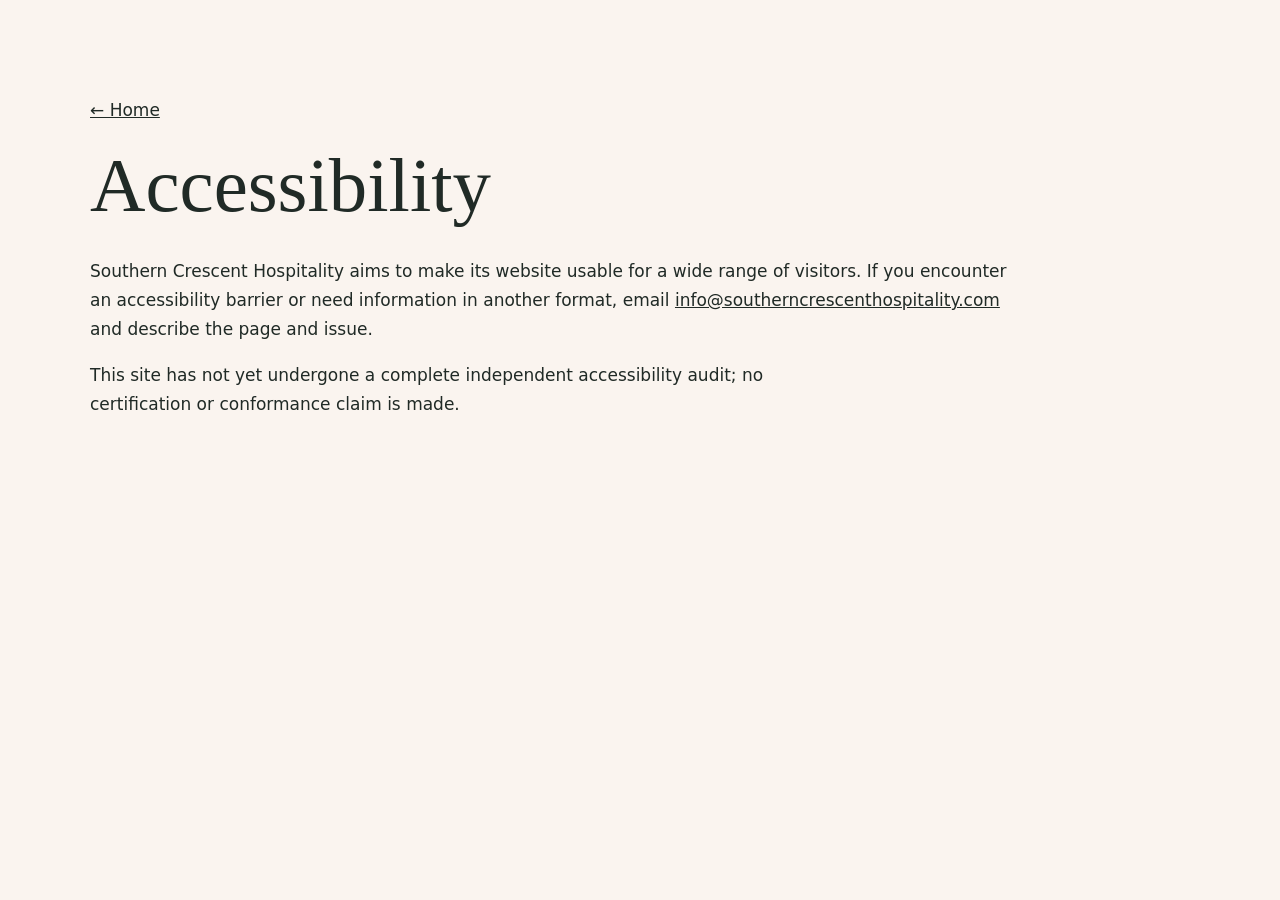
<file: accessibility.html>
<!doctype html><html lang="en"><meta charset="utf-8"><meta name="viewport" content="width=device-width,initial-scale=1"><title>Accessibility | Southern Crescent Hospitality</title><link rel="stylesheet" href="/styles.css"><main class="intro"><a href="/">← Home</a><h1>Accessibility</h1><p>Southern Crescent Hospitality aims to make its website usable for a wide range of visitors. If you encounter an accessibility barrier or need information in another format, email <a href="mailto:info@southerncrescenthospitality.com">info@southerncrescenthospitality.com</a> and describe the page and issue.</p><p>This site has not yet undergone a complete independent accessibility audit; no certification or conformance claim is made.</p></main></html>
</file>
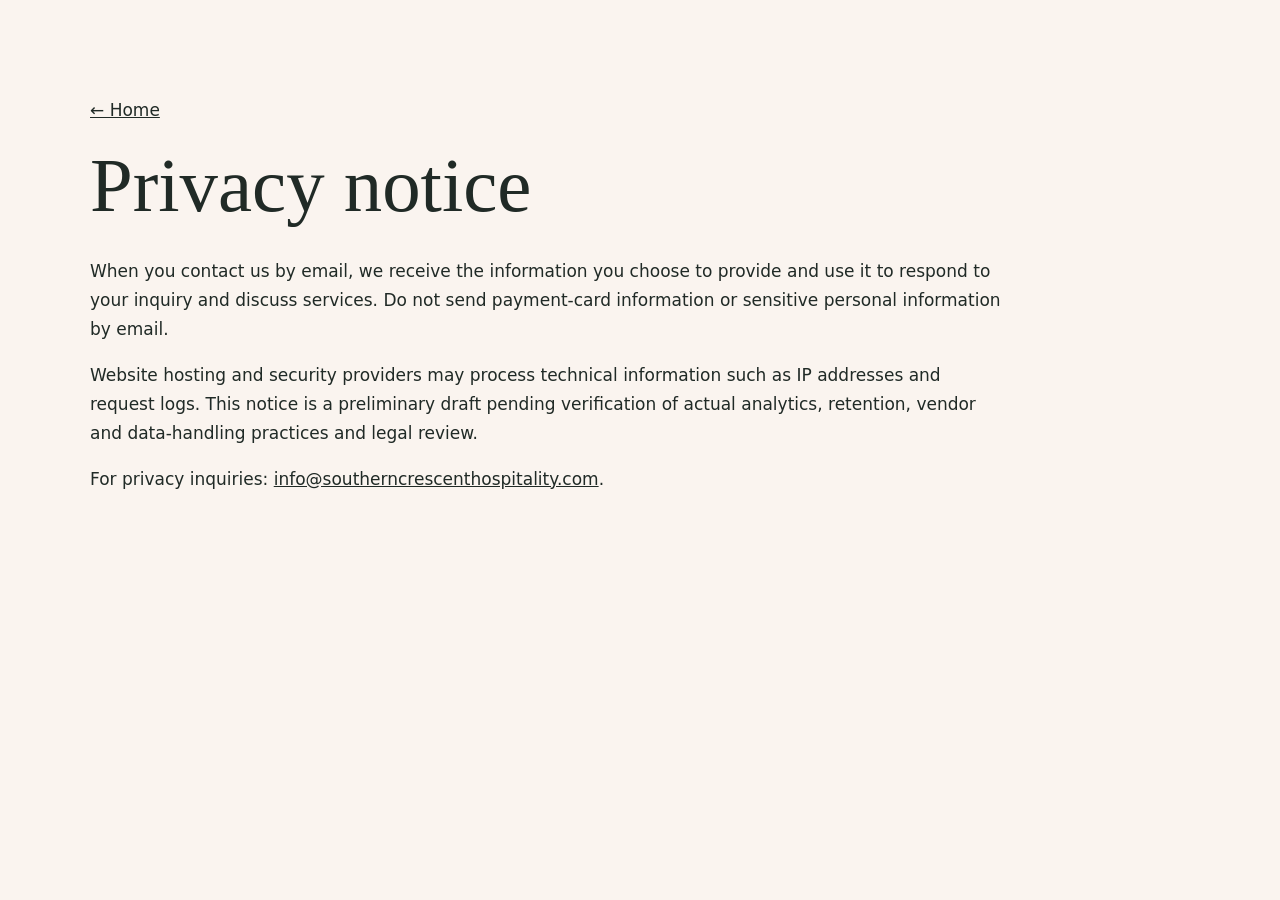
<file: privacy.html>
<!doctype html><html lang="en"><meta charset="utf-8"><meta name="viewport" content="width=device-width,initial-scale=1"><title>Privacy | Southern Crescent Hospitality</title><link rel="stylesheet" href="/styles.css"><main class="intro"><a href="/">← Home</a><h1>Privacy notice</h1><p>When you contact us by email, we receive the information you choose to provide and use it to respond to your inquiry and discuss services. Do not send payment-card information or sensitive personal information by email.</p><p>Website hosting and security providers may process technical information such as IP addresses and request logs. This notice is a preliminary draft pending verification of actual analytics, retention, vendor and data-handling practices and legal review.</p><p>For privacy inquiries: <a href="mailto:info@southerncrescenthospitality.com">info@southerncrescenthospitality.com</a>.</p></main></html>
</file>
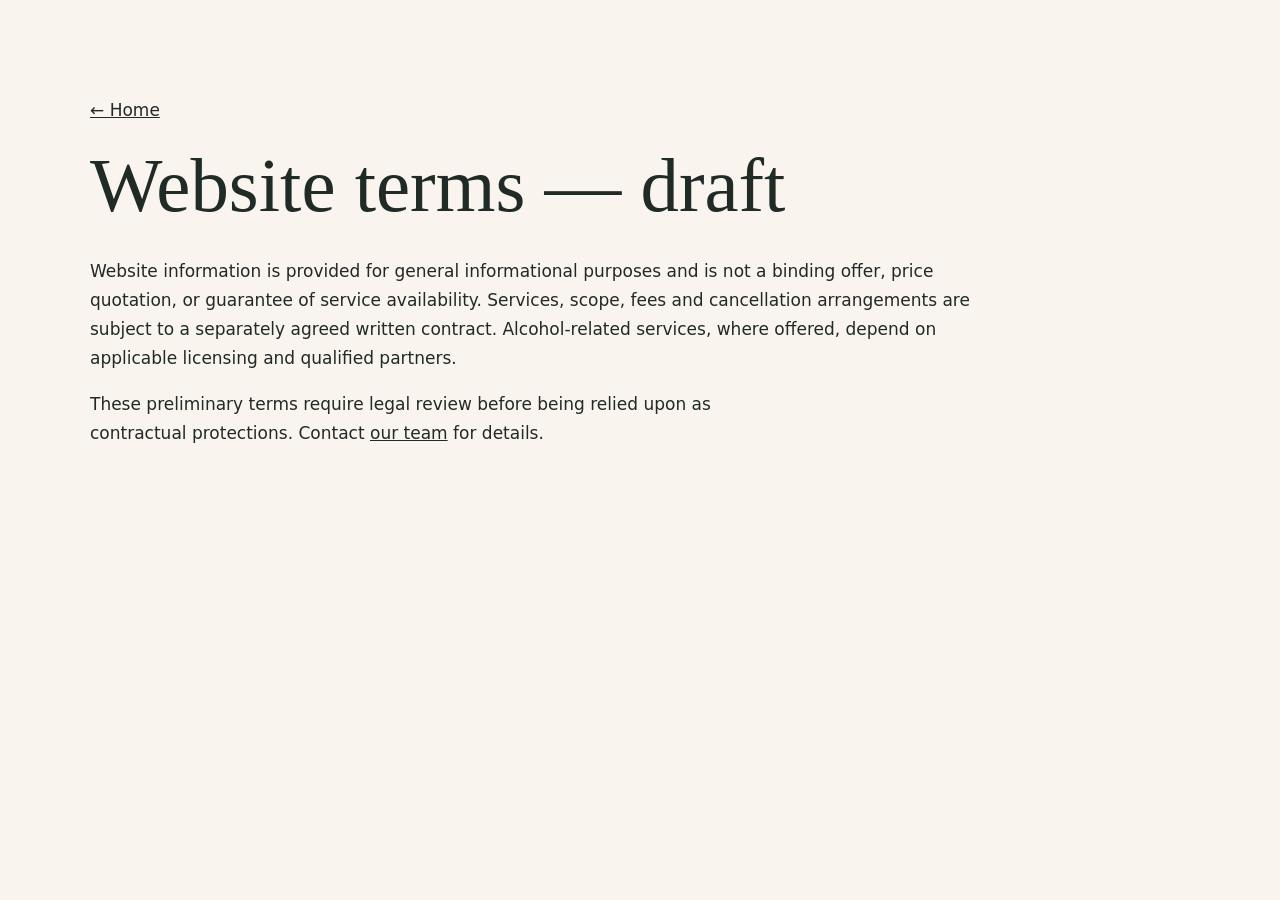
<file: terms.html>
<!doctype html><html lang="en"><meta charset="utf-8"><meta name="viewport" content="width=device-width,initial-scale=1"><title>Terms | Southern Crescent Hospitality</title><link rel="stylesheet" href="/styles.css"><main class="intro"><a href="/">← Home</a><h1>Website terms — draft</h1><p>Website information is provided for general informational purposes and is not a binding offer, price quotation, or guarantee of service availability. Services, scope, fees and cancellation arrangements are subject to a separately agreed written contract. Alcohol-related services, where offered, depend on applicable licensing and qualified partners.</p><p>These preliminary terms require legal review before being relied upon as contractual protections. Contact <a href="mailto:info@southerncrescenthospitality.com">our team</a> for details.</p></main></html>
</file>
<file: styles.css>
:root{--primary:#702f38;--accent:#c8a27b;--bg:#faf4ef;--ink:#202a26}*{box-sizing:border-box}html{scroll-behavior:smooth}body{margin:0;background:var(--bg);color:var(--ink);font:17px/1.7 system-ui,-apple-system,Segoe UI,sans-serif}a{color:inherit}a:focus-visible{outline:3px solid var(--accent);outline-offset:4px}.skip{position:absolute;top:-100px;background:white;padding:1rem;z-index:10}.skip:focus{top:0}header{display:flex;align-items:center;justify-content:space-between;gap:2rem;padding:1.6rem max(5%,calc((100vw - 1200px)/2));background:#fff}.brand{text-decoration:none;font-family:Georgia,serif;font-size:1.12rem;letter-spacing:.13em;font-weight:bold;line-height:1.25}.brand span{display:block;font:600 .63rem system-ui;letter-spacing:.32em;color:var(--primary)}nav{display:flex;gap:2rem}nav a{text-decoration:none;font-size:.85rem;font-weight:600}.hero{background:var(--primary);color:#fff;padding:clamp(5rem,12vw,11rem) max(6%,calc((100vw - 1100px)/2));min-height:620px}.eyebrow{font-size:.75rem;font-weight:700;letter-spacing:.23em;text-transform:uppercase;color:var(--accent)}h1,h2,h3{font-family:Georgia,serif;font-weight:400;line-height:1.16}h1{font-size:clamp(3rem,6vw,5.9rem);max-width:900px;margin:1rem 0 1.7rem}h1 em{color:#e7d4b3;font-weight:400}.hero>p:not(.eyebrow){max-width:590px;color:#f2f1ec}.button{display:inline-block;background:var(--accent);color:#1d231f;padding:.85rem 1.6rem;text-decoration:none;font-size:.88rem;font-weight:700;margin-top:1.5rem}.intro,#services{padding:6rem max(6%,calc((100vw - 1100px)/2))}.intro{max-width:1100px}.intro h2,#services h2,.contact h2{font-size:clamp(2.3rem,4vw,3.6rem);max-width:740px}.intro>p:last-child{max-width:700px}.grid{display:grid;grid-template-columns:repeat(3,minmax(0,1fr));gap:1.3rem;margin-top:3rem}.grid article{background:white;border-top:2px solid var(--accent);padding:2rem;min-height:240px}.grid article span{color:var(--primary);font-size:.8rem}.grid h3{font-size:1.55rem}.grid p{font-size:.94rem}.contact{padding:6rem 8%;background:var(--primary);color:white;text-align:center}.contact h2{margin:1rem auto}.contact .button{background:#fff}footer{display:flex;justify-content:space-between;gap:2rem;flex-wrap:wrap;padding:2rem 6%;font-size:.8rem}footer div{display:flex;gap:1.5rem}@media(max-width:750px){header{align-items:flex-start;flex-direction:column}nav{gap:1.2rem}.grid{grid-template-columns:1fr}.hero{min-height:0;padding-top:6rem;padding-bottom:6rem}}@media(prefers-reduced-motion:reduce){html{scroll-behavior:auto}}
/* User-uploaded photography; corporate gifting remains text-only */
.hero{background:linear-gradient(90deg,rgba(74,22,32,.92) 0%,rgba(74,22,32,.78) 48%,rgba(74,22,32,.25) 100%),url('https://raw.githubusercontent.com/MilitoJah/southern-crescent-olive/main/corporate-catering-grazing.webp') center/cover no-repeat}
.grid article{padding:0 0 1.8rem;overflow:hidden}
.grid article img{display:block;width:100%;height:205px;object-fit:cover}
.grid article span,.grid article h3,.grid article p{display:block;margin-left:1.6rem;margin-right:1.6rem}
.grid article span{margin-top:1.4rem}
@media(max-width:750px){.hero{background-position:58% center}.grid article img{height:230px}}
</file>
